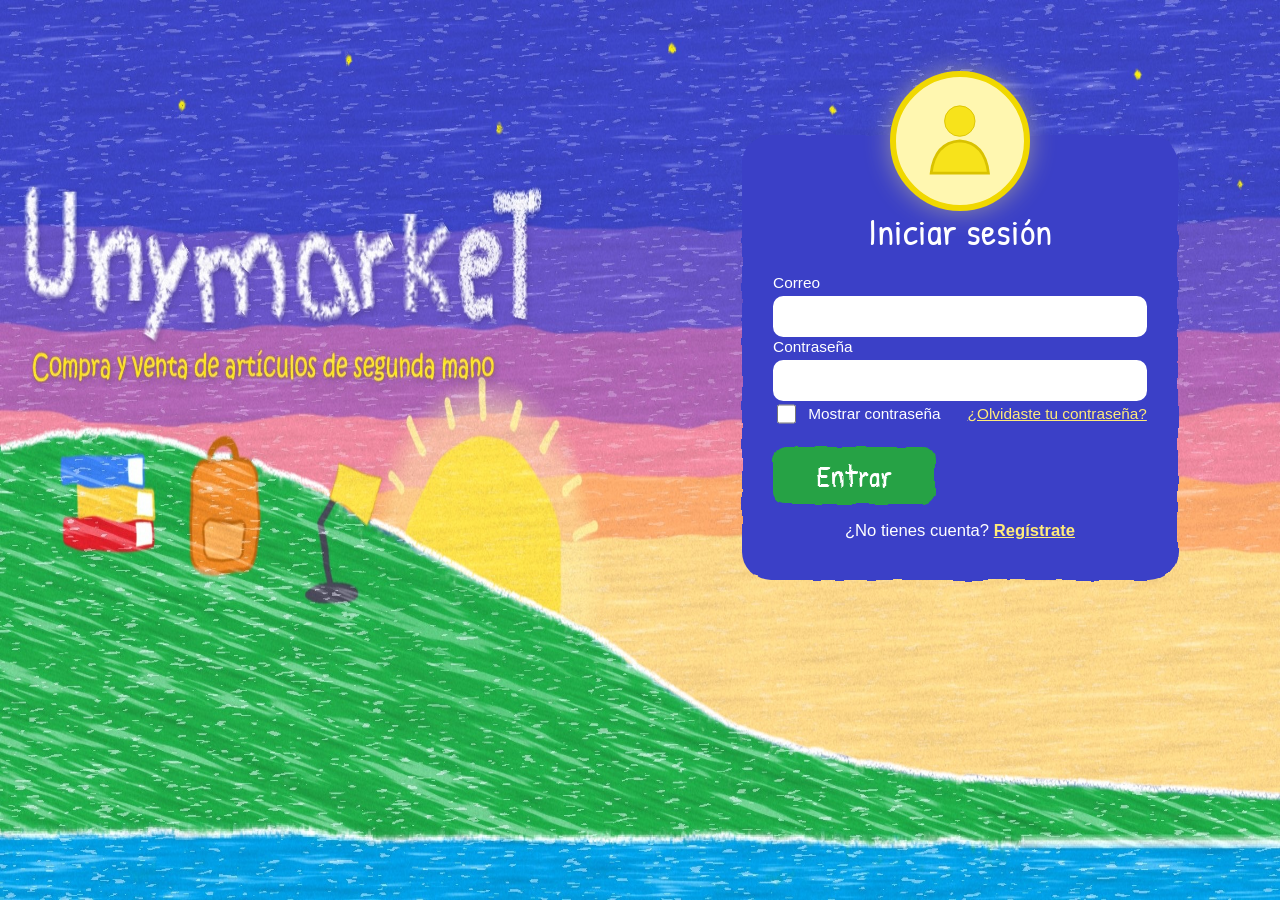
<file: frontend/index.html>
<!DOCTYPE html>
<html lang="es">
    <head>
        <meta charset="UTF-8">
        <title>Unymarket</title>
        <meta http-equiv="refresh" content="0; url=pages/login.html">
    </head>
    <body>
        <p><a href="pages/login.html">Entrar a Unymarket</a></p>
    </body>
</html>
</file>
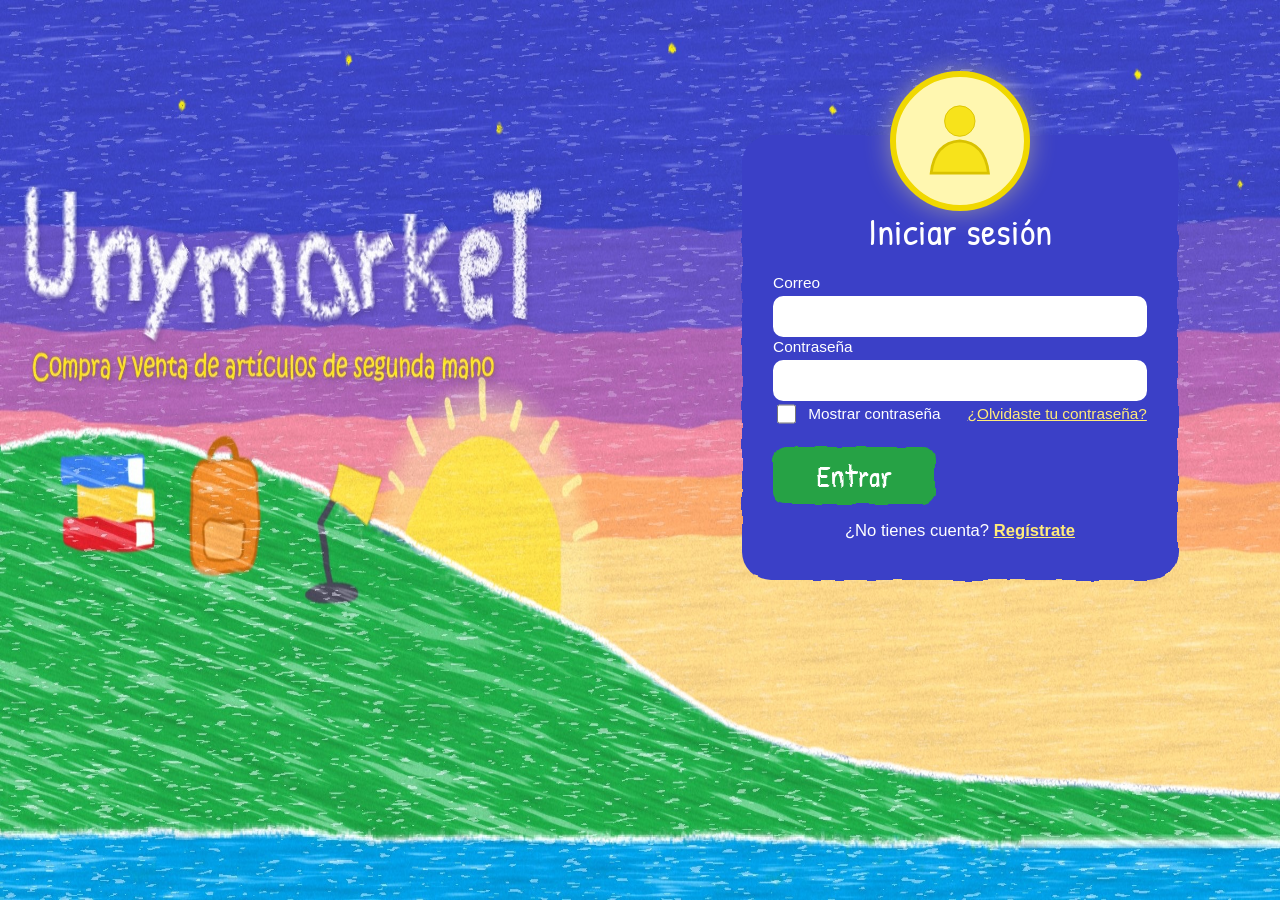
<file: frontend/pages/login.html>
<!DOCTYPE html>
<html lang="es">
    <head>
        <meta charset="UTF-8">
        <title>Unymarket - Iniciar sesión</title>
        <link href="https://fonts.googleapis.com/css2?family=Patrick+Hand&display=swap" rel="stylesheet">
        <link rel="stylesheet" href="../css/login.css">
    </head>
    <body>
        <svg width="0" height="0" style="position:absolute" aria-hidden="true">
            <defs>
                <filter id="rugoso" x="-4%" y="-4%" width="108%" height="108%">
                    <feTurbulence type="fractalNoise" baseFrequency="0.05" numOctaves="2" seed="3" result="n"/>
                    <feDisplacementMap in="SourceGraphic" in2="n" scale="5" xChannelSelector="G"/>
                </filter>
            </defs>
        </svg>

        <div id="tarjeta">
            <div id="avatar">
                <svg viewBox="0 0 100 100" aria-hidden="true">
                    <circle cx="50" cy="28" r="17" fill="#f7e31b" stroke="#d9c200" atroke-width="3"/>
                    <path d="M18 86 Q22 52 50 50 Q78 52 82 86Z" fill="#f7e31b" stroke="#d9c200" stroke-width="3"/>
                </svg>
            </div>

            <h2>Iniciar sesión</h2>

            <form id="formulario_login">
                <p id="mensaje_error"></p>
                <div class="campo">
                    <label for="email">Correo</label>
                    <input type="email" id="email" name="email" required>
                </div>

                <div class="campo">
                    <label for="password">Contraseña</label>
                    <input type="password" id="password" name="password" required>
                </div>

                <div class="fila_opciones">
                    <label class="mostrar">
                        <input type="checkbox" id="mostrar_password"> Mostrar contraseña
                    </label>
                    <a href="../pages/recuperar.html" class="olvido">¿Olvidaste tu contraseña?</a>
                </div>

                <button type="submit" class="boton_enviar">Entrar</button>

                <p class="cambio">¿No tienes cuenta? <a href="../pages/registro.html">Regístrate</a></p>

            </form>
        </div>

        <script src="../js/login.js"></script>
        <script src="../js/apiLogin.js"></script>
        <script src="../js/demo.js"></script>
    </body>
</html>
</file>
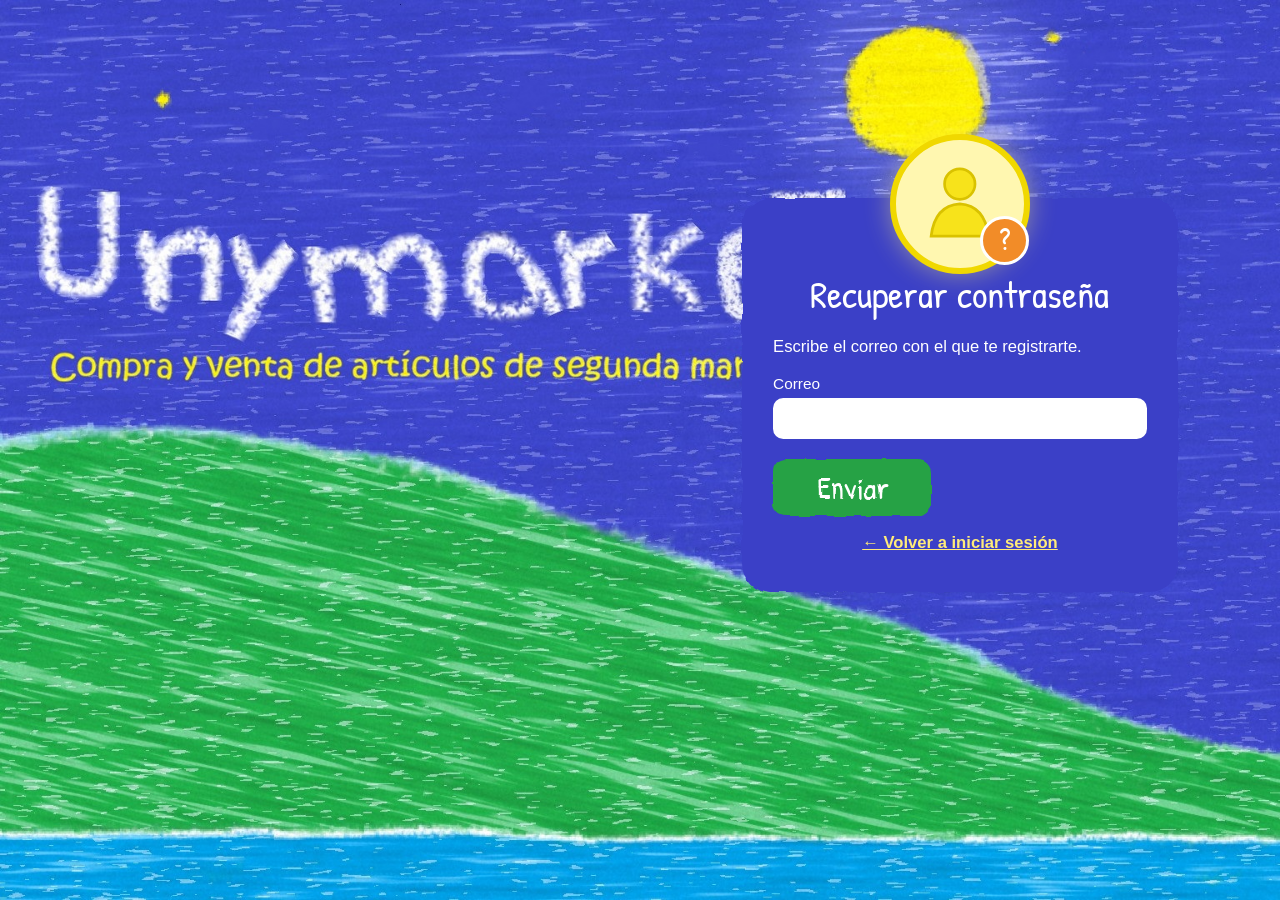
<file: frontend/pages/recuperar.html>
<!DOCTYPE html>
<html lang="es">
    <head>
        <meta charset="UTF-8">
        <meta name="viewport" content="width=device-width, initial-scale=1">
        <title>Unymarket - Recuperar contraseña</title>
        <link href="https://fonts.googleapis.com/css2?family=Patrick+Hand&display=swap" rel="stylesheet">
        <link rel="stylesheet" href="../css/login.css">
        <link rel="stylesheet" href="../css/recuperar.css">
    </head>

    <body>
        <svg width="0" height="0" style="position:absolute" aria-hidden="true">
            <defs>
                <filter id="rugoso" x="-4%" y="-4%" width="108%" height="108%">
                    <feTurbulence type="fractalNoise" baseFrequency="0.05" numOctaves="2" seed="3" result="n"/>
                    <feDisplacementMap in="SourceGraphic" in2="n" scale="5" xChannelSelector="R" yChannelSelector="G"/>
                </filter>
            </defs>
        </svg>

        <div id="tarjeta">
            <div id="avatar">
                <svg viewBox="0 0 100 100" aria-hidden="true">
                    <circle cx="50" cy="28" r="17" fill="#f7e31b" stroke="#d9c200" stroke-width="3"/>
                    <path d="M18 86 Q22 52 50 50 Q78 52 82 86Z" fill="#f7e31b" stroke="#d9c200" stroke-width="3"/>
                </svg>
                <span class="insignia" aria-hidden="true">?</span>
            </div>

            <h2>Recuperar contraseña</h2>

            <form id="formulario_recuperar" action="Tu_direccion" method="post">
                <p class="explicacion">Escribe el correo con el que te registrarte.</p>

                <div class="campo">
                    <label for="email">Correo</label>
                    <input type="email" id="email" name="email" autocomplete="email" required>
                </div>

                <button type="submit" class="boton_enviar">Enviar</button>
                <p class="aviso_demo" id="aviso_demo"></p>
                <p class="cambio"><a href="login.html">← Volver a iniciar sesión</a></p>
            </form>
        </div>
        <script src="../js/demo.js"></script>
    </body>
</html>
</file>
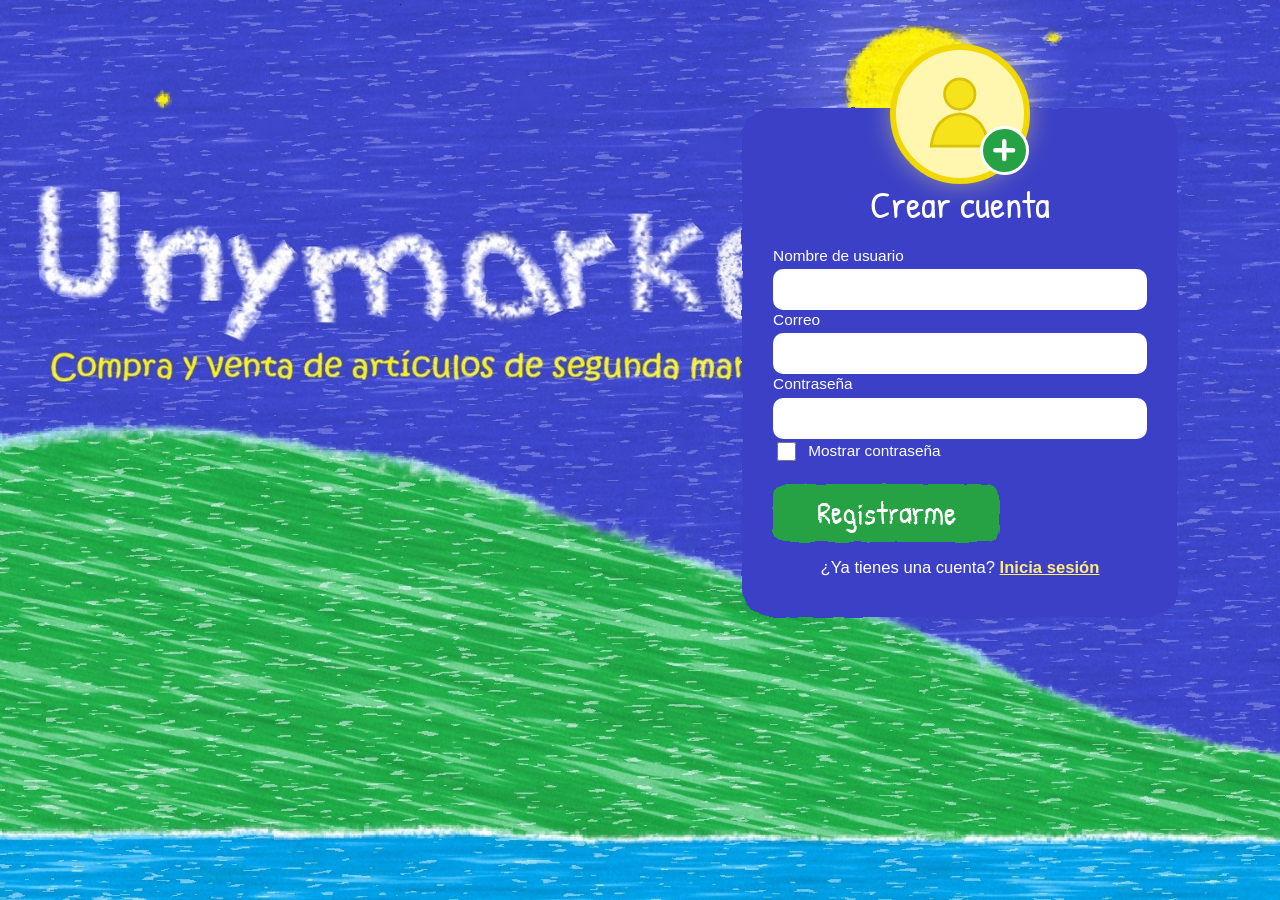
<file: frontend/pages/registro.html>
<!DOCTYPE html>
<html lang="es">

<head>
    <meta charset="UTF-8">
    <meta name="viewport" content="width=device-width, initial-scale=1">
    <title>Unymarket - Crear cuenta</title>
    <link href="https://fonts.googleapis.com/css2?family=Patrick+Hand&display=swap" rel="stylesheet">
    <link rel="stylesheet" href="../css/login.css">
    <link rel="stylesheet" href="../css/registro.css">
</head>

<body>
    <svg width="0" height="0" style="position:absolute" area-hidden="true">
        <defs>
            <filter id="rugoso" x="-4%" y="-4%" width="108%" height="108%">
                <feTurbulence type="fractalNoise" baseFrequency="0.05" numOctaves="2" seed="3" result="n" />
                <feDisplacementMap in="SourceGraphic" in2="n" scale="5" xChannelSelector="R" yChannelSelector="G" />
            </filter>
        </defs>
    </svg>

    <div id="tarjeta">
        <div id="avatar">
            <svg viewBox="0 0 100 100" area-hidden="true">
                <circle cx="50" cy="28" r="17" fill="#f7e31b" stroke="#d9c200" stroke-width="3" />
                <path d="M18 86 Q22 52 50 50 Q78 52 82 86Z" fill="#f7e31b" stroke="#d9c200" stroke-width="3" />
            </svg>

            <span class="mas" aria-hidden="true">
                <svg viewBox="0 0 24 24">
                    <path d="M12 5v14M5 12h14" stroke="#fff" stroke-width="3.5" stroke-linecap="round" />
                </svg>
            </span>
        </div>

        <h2>Crear cuenta</h2>

        <form id="formulario_registro">
            <p id="mensaje_error"></p>
            <p id="mensaje_exito"></p>
            <div class="campo">
                <label for="username">Nombre de usuario</label>
                <input type="text" id="username" name="username" autocomplete="username" required>
            </div>

            <div class="campo">
                <label for="email">Correo</label>
                <input type="email" id="email" name="email" autocomplete="email" required>
            </div>

            <div class="campo">
                <label for="password">Contraseña</label>
                <input type="password" id="password" name="password" autocomplete="new-password" required>
            </div>

            <label class="mostrar">
                <input type="checkbox" id="mostrar_password"> Mostrar contraseña
            </label>

            <button type="submit" class="boton_enviar">Registrarme</button>

            <p class="cambio">¿Ya tienes una cuenta? <a href="login.html">Inicia sesión</a></p>
        </form>
    </div>

    <script src="../js/login.js"></script>
    <script src="../js/demo.js"></script>
    <script src="../js/apiRegistro.js"></script>
</body>

</html>
</file>
<file: frontend/css/login.css>
html, body
{
    margin: 0;
    height: 100%;
}

body
{
    background: url("../imagenes/fondo_amanecer.jpg") center / 100% 100% no-repeat;
    overflow: hidden;
}

#tarjeta
{
    position: absolute;
    left: 58%;
    top: 15%;
    width: 34%;
    box-sizing: border-box;
    padding: 5.6vw 2.4vw 3vw;
    color: white;
    font-family: "Segoe UI", Tahoma, sans-serif;
    font-size: clamp(14px, 1.3vw, 24px);
    line-height: 1.3;
}

#tarjeta::before
{
    content: "";
    position: absolute;
    inset: 0;
    background: #3b3fc7;
    border-radius: 2.2vw;
    filter: url(#rugoso);
    z-index: 0;
}

#tarjeta > *
{
    position: relative;
    z-index: 1;
}

#avatar
{
    position: absolute;
    left: 50%;
    top: -5vw;
    transform: translateX(-50%);
    z-index: 2;
    width: 10vw;
    height: 10vw;
    display: grid;
    place-items: center;
    background: #fff7b0;
    border: 0.5vw solid #f0d800;
    border-radius: 50%;
    box-shadow: 0 0 2vw rgba(255, 235, 120, 0.45);
}

#avatar svg
{
    width: 70%;
    height: 70%;
}

#tarjeta h2
{
    margin: 0 0 1.2vw;
    text-align: center;
    font-family: "Patrick Hand", cursive;
    font-weight: normal;
    font-size: clamp(26px, 3vw, 56px);
}

.campo label
{
    display: block;
    margin-bottom: 0.25vw;
    font-size: clamp(13px, 1.2vw, 22px);
}

#tarjeta form input[type="email"],
#tarjeta form input[type="password"],
#tarjeta form input[type="text"]
{
    width: 100%;
    height: 3.2vw;
    box-sizing: border-box;
    padding: 0 1.1vw;
    border: 0.2vw solid white;
    border-radius: 0.8vw;
    background: white;
    font-size: clamp(15px, 1.4vw, 26px);
    color: #1d2233;
}

#tarjeta form input:focus
{
    outline:none;
    box-shadow: 0 0 0 0.35vw #ffe14d;
}

.mostrar
{
    display: flex;
    align-items: center;
    gap: 0.7vw;
    font-size: clamp(13px, 1.2vw, 22px);
    cursor: pointer;
}

.mostrar input
{
    width: 1.5vw;
    height: 1.5vw;
    accent-color: #ffe14d;
}

.boton_enviar
{
    align-self: center;
    margin-top: 1.6vw;
    padding: 0.6vw 3.4vw;
    background: #25a244;
    color: white;
    border:none;
    border-radius: 1vw;
    font-family: "Patrick Hand", cursive;
    font-size: clamp(22px, 2.4vw, 44px);
    cursor: pointer;
    filter: url(#rugoso);
}

.boton_enviar:hover
{
    background: #2cbb4e;
}

.cambio
{
    margin: 1.2vw 0 0;
    text-align: center;
    font-size: clamp(13px, 1.3vw, 24px);
}

.cambio a
{
    color: #ffeb7a;
    font-weight: bold;
}

.fila_opciones
{
    display: flex;
    justify-content: space-between;
    align-items: center;
    flex-wrap: wrap;
    gap: 0.4vw 1vw;
}

.olvido
{
    color: #ffeb7a;
    font-size: clamp(13px, 1.2vw, 22px);
}

.aviso_demo
{
    margin: 0;
    text-align: center;
    font-size: clamp(13px, 1.2vw, 22px);
    color: #ffeb7a;
}

.aviso_demo:empty
{
    display: none;
}
</file>
<file: frontend/css/recuperar.css>
body
{
    background: url("../imagenes/fondo_nocturno.jpg") left bottom / cover no-repeat;
    overflow: hidden;
}

#tarjeta
{
    top: 22%;
    padding-bottom: 3vw;
}

.insignia
{
    position: absolute;
    right: -0.4vw;
    bottom: 0.2vw;
    width: 3.4vw;
    height: 3.4vw;
    display: grid;
    place-items: center;
    background: #f28c28;
    border: 0.3vw solid white;
    border-radius: 50%;
    color: white;
    font-family: "Patrick Hand", cursive;
    font-size: 2.4vw;
    line-height: 1;
}

.explication
{
    margin: 0 0 0.6vw;
    text-align: center;
    font-size: clamp(13px, 1.3vw, 24px);
}
</file>
<file: frontend/css/registro.css>
body
{
    background: url(../imagenes/fondo_nocturno.jpg) left bottom / cover no-repeat;
    overflow: hidden;
}

#tarjeta
{
    top: 12%;
    padding-bottom: 3vw;
}

.mas
{
    position: absolute;
    right: -0.4vw;
    bottom: 0.2vw;
    width: 3.4vw;
    height: 3.4vw;
    display: grid;
    place-items: center;
    background: #25a244;
    border: 0.3vw solid white;
    border-radius: 50%;
}
</file>
